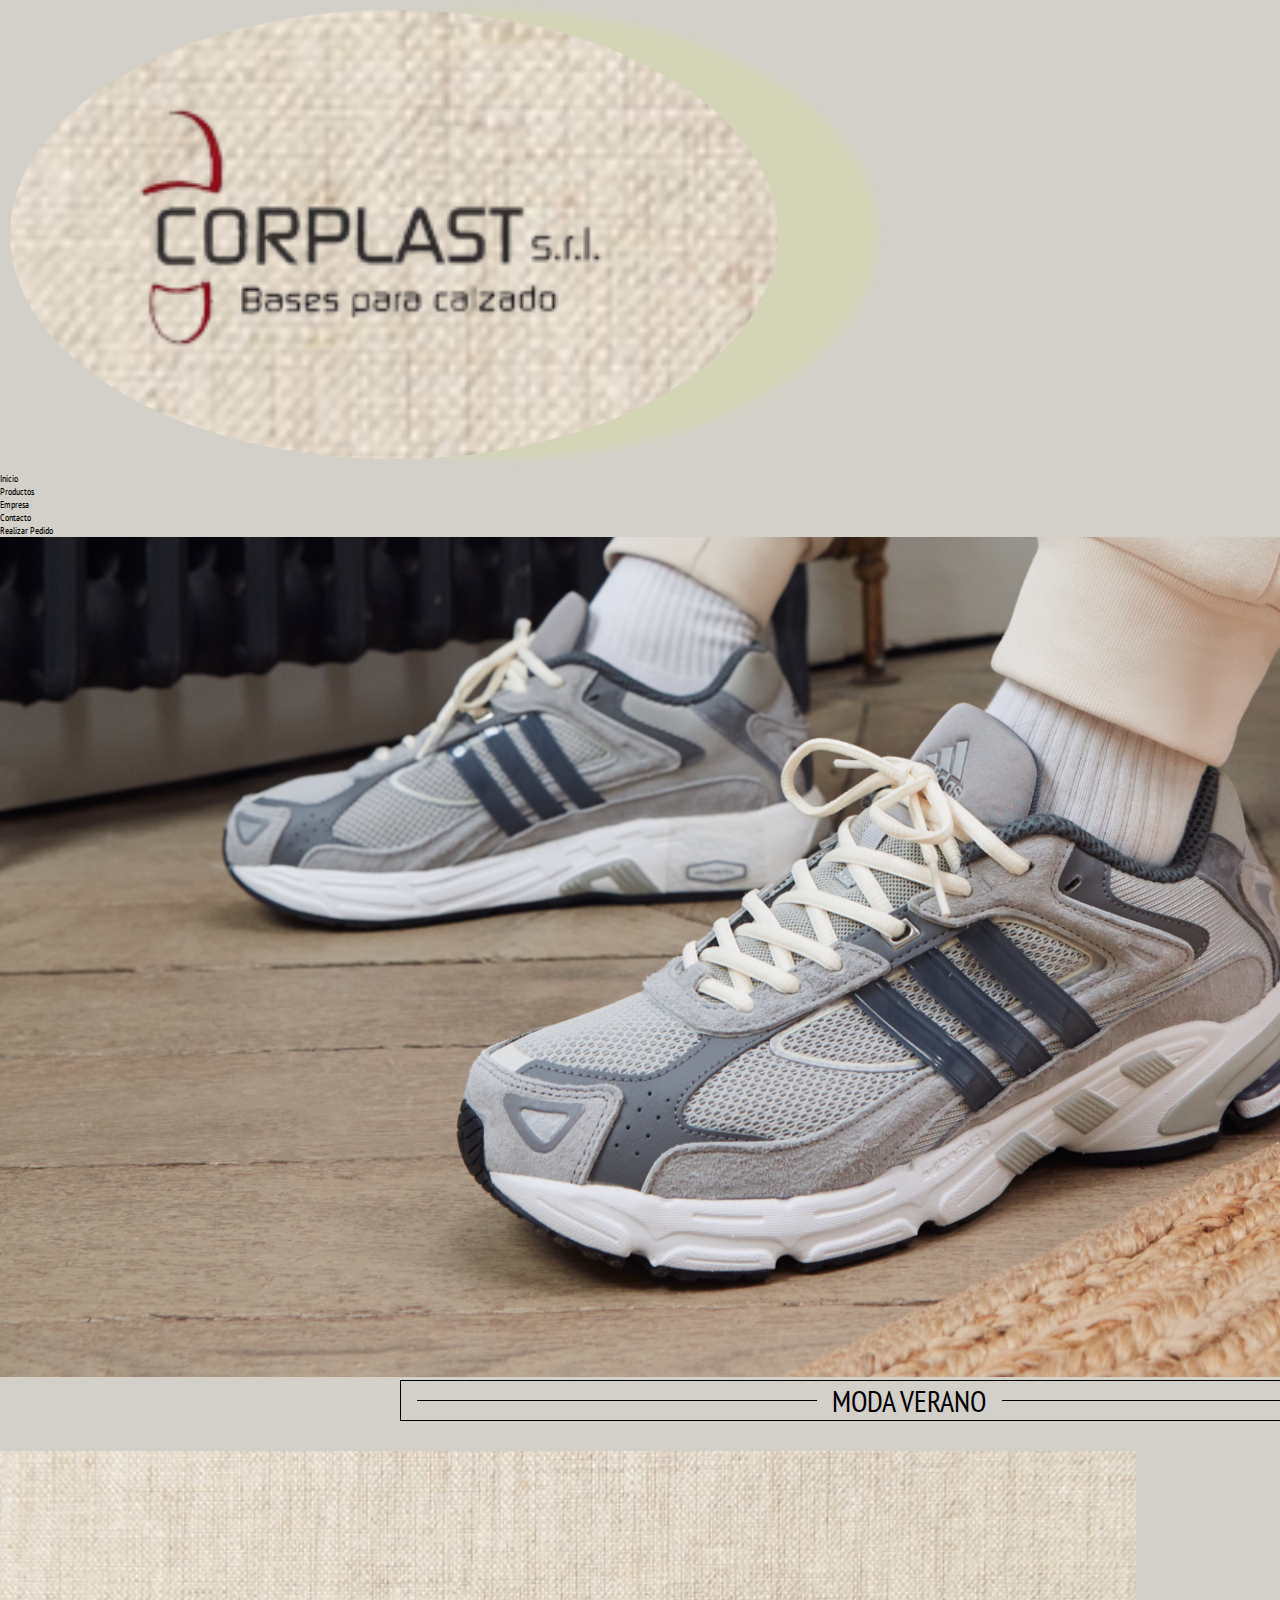
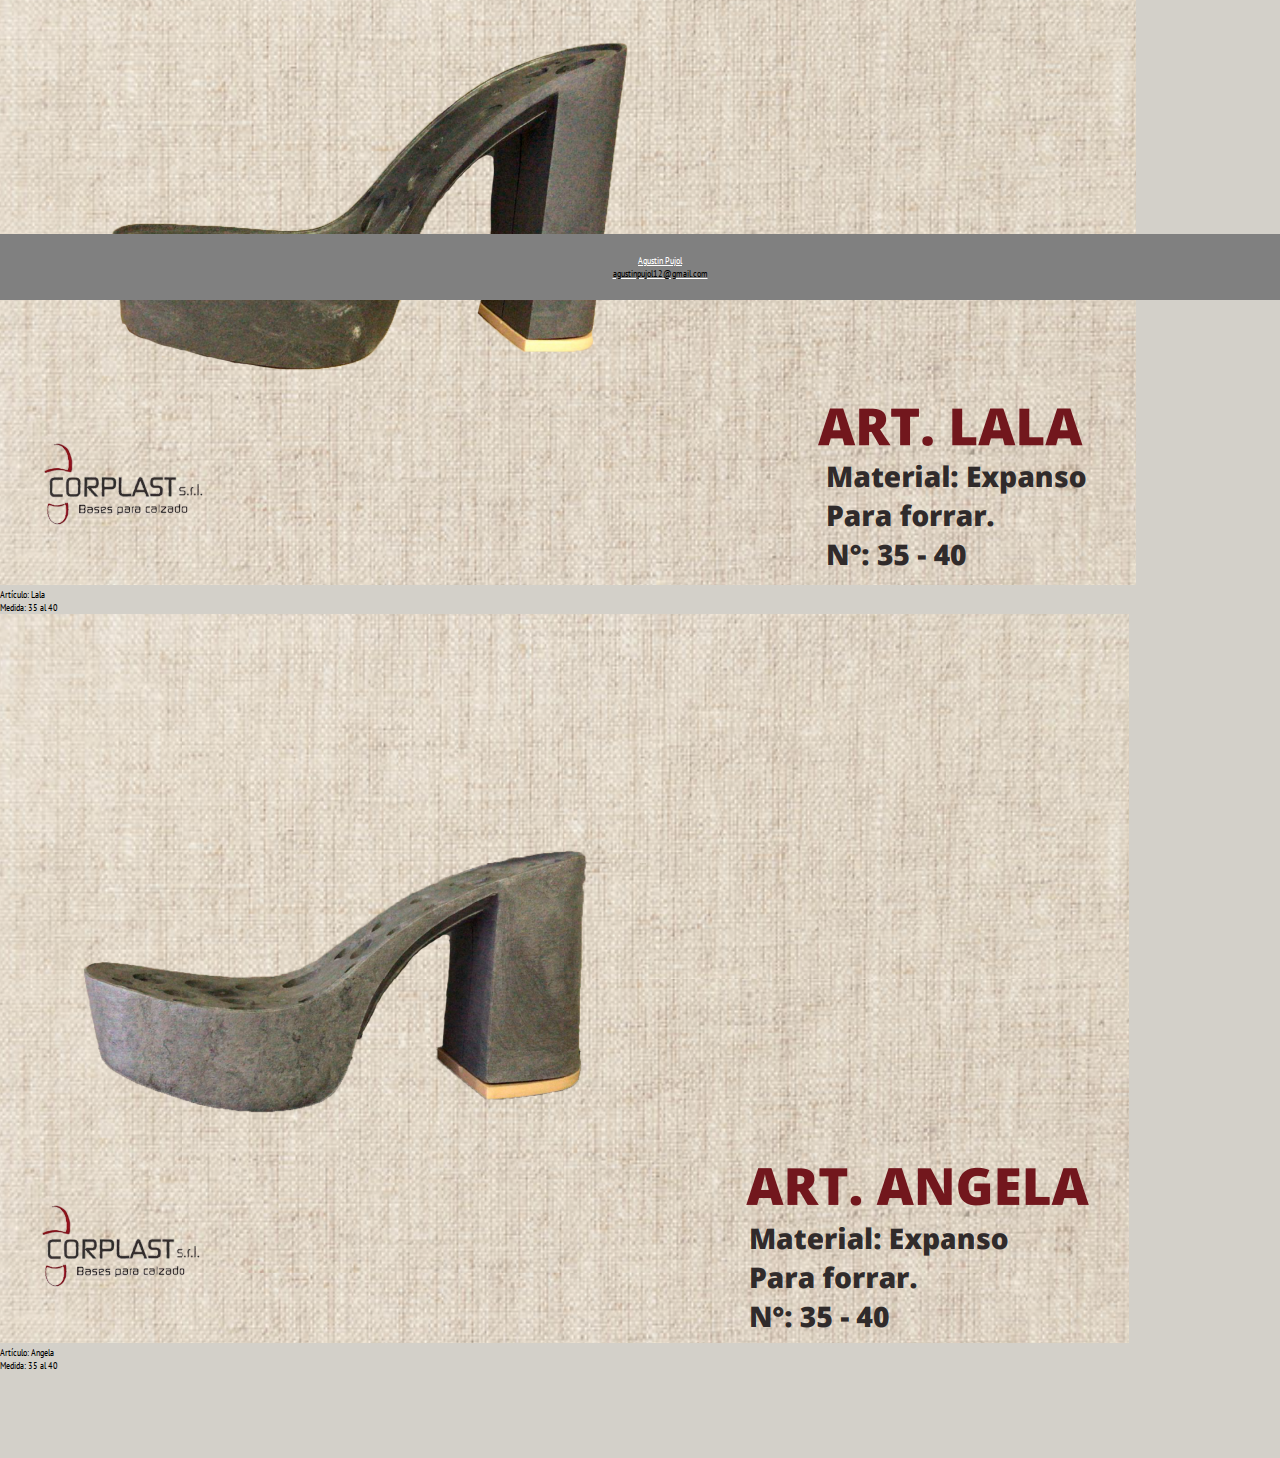
<file: index.html>
<!DOCTYPE html>
<html lang="es">
<head>
    <meta charset="UTF-8">
    <meta http-equiv="X-UA-Compatible" content="IE=edge">
    <meta name="viewport" content="width=device-width, initial-scale=1.0">
    <title>Document</title>
    <link rel="preconnect" href="https://fonts.googleapis.com">
    <link rel="preconnect" href="https://fonts.gstatic.com" crossorigin>
    <link href="https://fonts.googleapis.com/css2?family=PT+Sans+Narrow:wght@700&display=swap" rel="stylesheet">
    <link href="https://cdn.jsdelivr.net/npm/bootstrap@5.3.0-alpha3/dist/css/bootstrap.min.css" rel="stylesheet" integrity="sha384-KK94CHFLLe+nY2dmCWGMq91rCGa5gtU4mk92HdvYe+M/SXH301p5ILy+dN9+nJOZ" crossorigin="anonymous">
    <link rel="stylesheet" href="./css/estilos.css">       
</head>
    <body>
        <header>    
            <nav class="barra">
                <ul class="licontainer"> 
                <li class="logocontainer"><img src="./img/logo.png" alt="logo" class="logo"></li>
                <li><a href="">Inicio</a></li>
                <li><a href="./pages/Productos.html">Productos</a></li>
                <li><a href="./pages/Empresa.html">Empresa</a></li>
                <li><a href="./pages/Contacto.html">Contacto</a></li>
                <li><a href="./pages/RealizarPedido.html">Realizar Pedido</a></li>
                </ul>
            </nav>
        </header>
        <main>
            <div>
                <img src="./img/adidas-timeline-header-v3.jpg" alt="Publicidad" class="Publicidad">
            </div>
            <div class="divmodoverano">
                <hr>
                <span class="moda-verano">MODA VERANO</span>
                <hr>
            </div>
            <div class="logowsp">
                    <img src="./img/ee994-logo-whatsapp-png.png" alt="wsp" class="wsp">
            </div>
            <div>
                <section class="sectionsuelaindex">
                    <article class="suelaindexcontainer">
                        <div class="suelaindex">
                            <img src="./img/lala.png" alt="Articulo lala" class="imgproducto">
                            <p>Artículo: Lala</p>
                            <p>Medida: 35 al 40</p>
                        </div>      
                        <div class="suelaindex">
                            <img src="./img/angela.png" alt="Articulo angela" class="imgproducto">
                            <p>Artículo: Angela</p>
                            <p>Medida: 35 al 40</p>
                        </div>
                    </article>
                </section>    
            </div>
        </main>
        <footer class="footer">
            <p>Agustin Pujol</p>
            <p><a href="agustinpujol12@gmail.com">agustinpujol12@gmail.com</a></p>
        </footer>
        <script src="https://cdn.jsdelivr.net/npm/bootstrap@5.3.0-alpha3/dist/js/bootstrap.bundle.min.js" integrity="sha384-ENjdO4Dr2bkBIFxQpeoTz1HIcje39Wm4jDKdf19U8gI4ddQ3GYNS7NTKfAdVQSZe" crossorigin="anonymous"></script>
    </body>
</html>
</file>
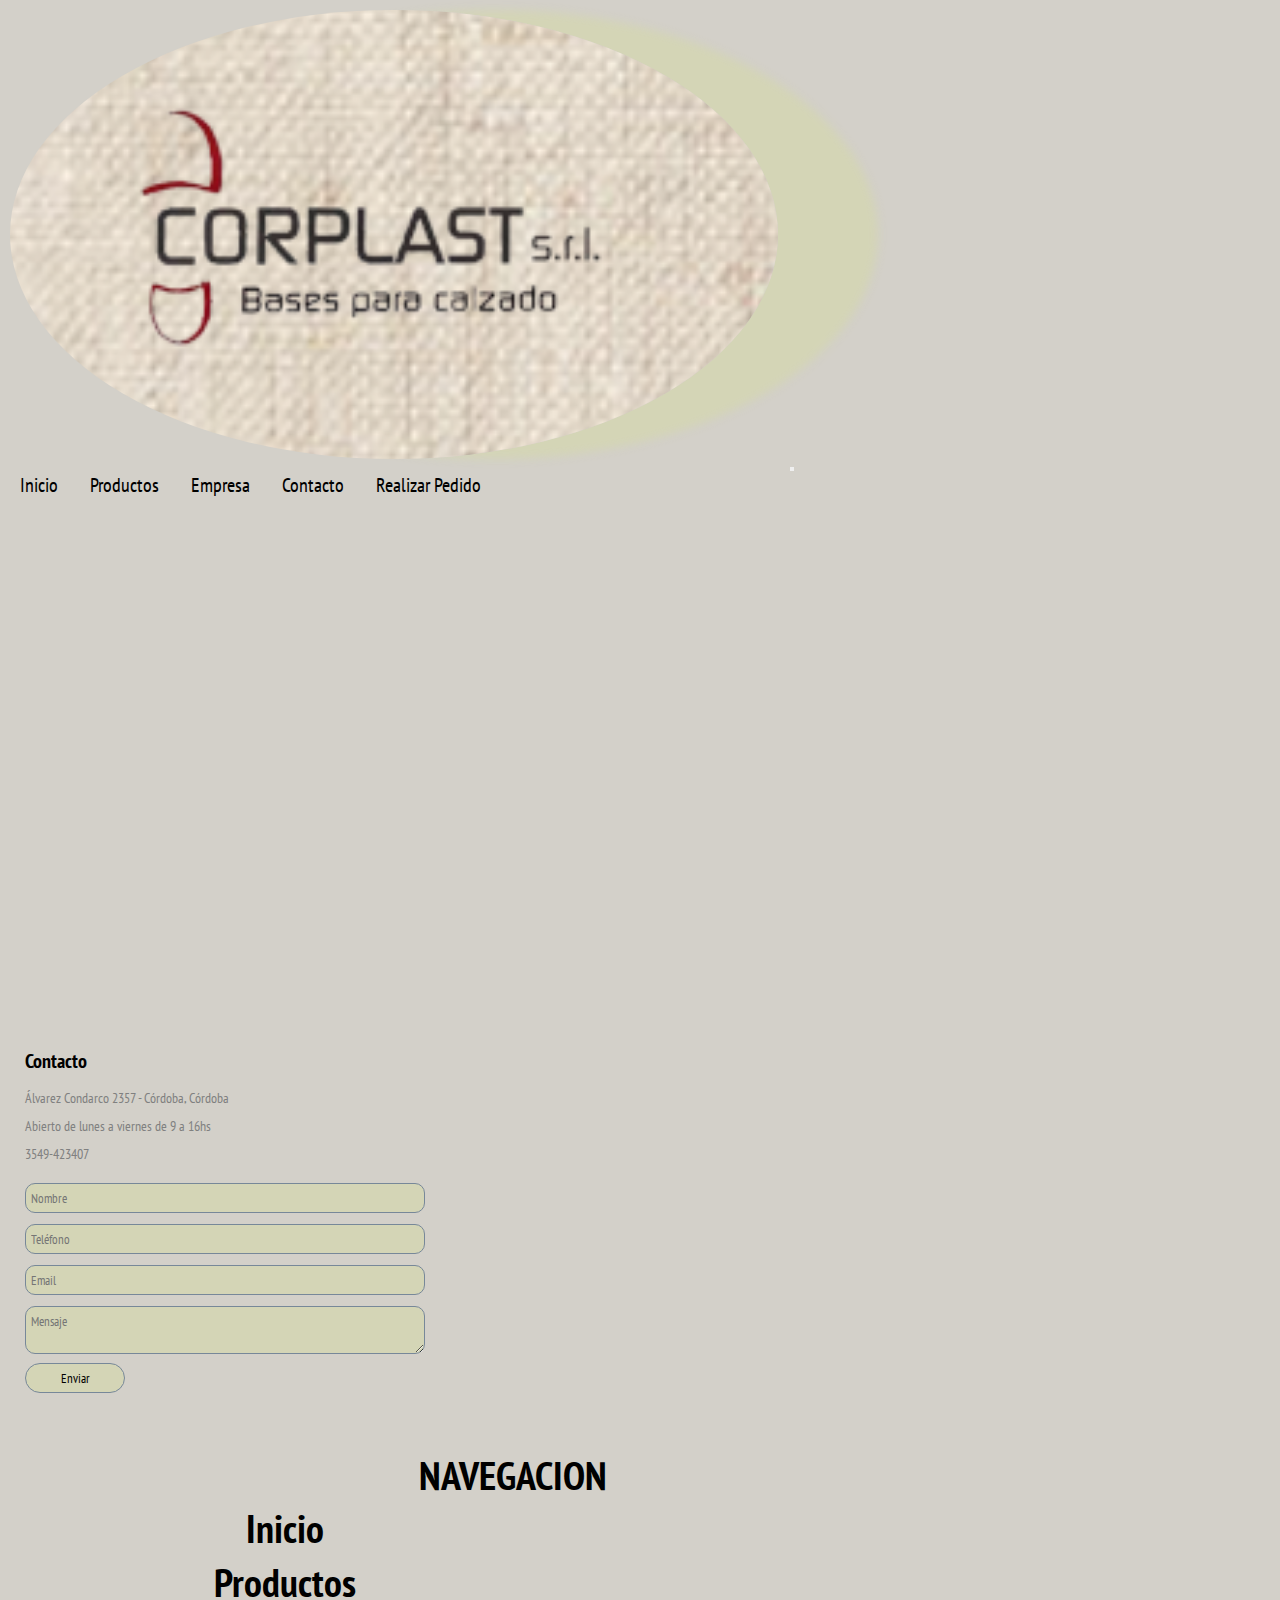
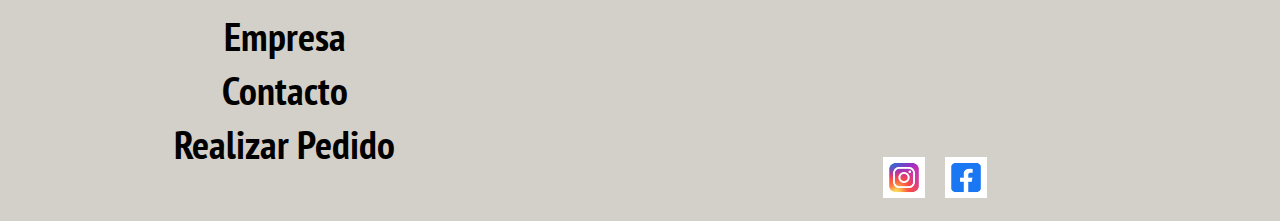
<file: pages/Contacto.html>
<!DOCTYPE html>
<html lang="en">
<head>
    <meta charset="UTF-8">
    <meta http-equiv="X-UA-Compatible" content="IE=edge">
    <meta name="viewport" content="width=device-width, initial-scale=1.0">
    <meta name="description" content="Contáctanos para obtener más información sobre nuestras suelas de alta calidad para zapatillas y zapatos. Compra suelas duraderas y cómodas para renovar tus calzados. Nuestro equipo estará encantado de responder tus consultas y ayudarte en tu elección. ¡Ponte en contacto con nosotros hoy mismo!>
    <meta name="keywords" content="Venta de suelas, Contacto, Consultas sobre suelas, Distribuidor de suelas, Envío de suelas
    ">
    <title>Document</title>
    <link rel="preconnect" href="https://fonts.googleapis.com">
    <link rel="preconnect" href="https://fonts.gstatic.com" crossorigin>
    <link href="https://fonts.googleapis.com/css2?family=PT+Sans+Narrow:wght@700&display=swap" rel="stylesheet">
    <link href="https://cdn.jsdelivr.net/npm/bootstrap@5.3.0-alpha3/dist/css/bootstrap.min.css" rel="stylesheet" integrity="sha384-KK94CHFLLe+nY2dmCWGMq91rCGa5gtU4mk92HdvYe+M/SXH301p5ILy+dN9+nJOZ" crossorigin="anonymous">
    <link rel="stylesheet" href="../css/style.css">
</head>
    <body>
    <header id="header">
        <nav class="navbar navbar-expand-lg navbar-light">
            <a class="navbar-brand" href="../index.html">
                <img class="logo" src="../img/logo.png" alt="Logo">
            </a>
            <button class="navbar-toggler" type="button" data-bs-toggle="collapse" data-bs-target="#navbarNavAltMarkup"
                    aria-controls="navbarNavAltMarkup" aria-expanded="false" aria-label="Toggle navigation">
                <span class="navbar-toggler-icon"></span>
            </button>
            <div class="collapse navbar-collapse" id="navbarNavAltMarkup">
                <div class="navbar-nav">
                    <a class="nav-item nav-link" href="../index.html">Inicio</a>
                    <a class="nav-item nav-link" href="../pages/Productos.html">Productos</a>
                    <a class="nav-item nav-link" href="../pages/Empresa.html">Empresa</a>
                    <a class="nav-item nav-link" href="../pages/Contacto.html">Contacto</a>
                    <a class="nav-item nav-link" href="../pages/RealizarPedido.html">Realizar Pedido</a>
                </div>
            </div>
        </nav>
    </header>
    <main>
        <section class="min-vh-80">
            <div class="container">
                <div class="row contact-row-margin">
                    <div class="col-sm-12 col-lg-6">
                        <div class="mapa-container">
                            <iframe src="https://www.google.com/maps/embed?pb=!1m18!1m12!1m3!1d3406.174323702728!2d-64.13095332345927!3d-31.381756494579907!2m3!1f0!2f0!3f0!3m2!1i1024!2i768!4f13.1!3m3!1m2!1s0x943297eba08674db%3A0x5c6d76bd5b9dbb1b!2s%C3%81lvarez%20Condarco%202357%2C%20C%C3%B3rdoba!5e0!3m2!1ses!2sar!4v1682959508132!5m2!1ses!2sar"
                                    width="100%" height="500" style="border:0;" allowfullscreen="" loading="lazy"
                                    referrerpolicy="no-referrer-when-downgrade"></iframe>
                        </div>
                    </div>
                    <div class="col-sm-12 col-lg-6 mx-auto ">
                        <div class="contacto-container">
                            <h1 class="titulo-contacto"> Contacto</h1>
                            <p class="parrafo-contacto">Álvarez Condarco 2357 - Córdoba, Córdoba</p>
                            <a class="parrafo-contacto">Abierto de lunes a viernes de 9 a 16hs</a>
                            <a href="tel:+5493512306308" class="parrafo-contacto">3549-423407</a>
                            <form action="/">
                                <div>
                                    <label for="nombre"></label>
                                    <input class="forms1" id="nombre" name="nombre" placeholder="Nombre" type="text">
                                    <label for="telefono"></label>
                                    <input class="forms1" id="telefono" name="telefono" placeholder="Teléfono" type="text">
                                    <label for="correo"></label>
                                    <input class="forms2" id="correo" name="correo" placeholder="Email" type="text">
                                    <label for="mensaje"></label>
                                    <textarea class="forms-mensaje" id="mensaje" name="mensaje"
                                            placeholder="Mensaje"></textarea>
                                    <input class="boton-enviar" type="submit" value="Enviar">
                                </div>
                            </form>
                        </div>
                    </div>
                </div>
            </div>
        </section>
    </main>
    <footer class="footer">
        <div class="navbaja">
            <h1>NAVEGACION</p>
            <p><a class="nav" href="index.html">Inicio</a></p>
            <p><a class="nav" href="./pages/Productos.html">Productos</a></p>
            <p><a class="nav" href="./pages/Empresa.html">Empresa</a></p>
            <p><a class="nav" href="./pages/Contacto.html">Contacto</a></p>
            <p><a class="nav" href="./pages/RealizarPedido.html">Realizar Pedido</a></p>
        </div>
        <div class="logoredessociales">
            <a href="https://www.instagram.com/agu.pujol/" class="contenedorlogoredsocial" target="_blank" >
            <img src="../img/logotipo-redes-sociales-degradado-purpura_197792-1883.avif" alt="Instagram" class="logoredsocial">
            </a>
            <a href="https://www.facebook.com/agustin.pujol2/" class="contenedorlogoredsocial" target="_blank" >
            <img src="../img/logotipo-azul-redes-sociales_197792-1759.avif" alt="Facebook" class="logoredsocial">
            </a>
        </div>
    </footer>
        <script src="https://cdn.jsdelivr.net/npm/bootstrap@5.3.0-alpha3/dist/js/bootstrap.bundle.min.js" integrity="sha384-ENjdO4Dr2bkBIFxQpeoTz1HIcje39Wm4jDKdf19U8gI4ddQ3GYNS7NTKfAdVQSZe" crossorigin="anonymous"></script>
</body>
</html>
</file>
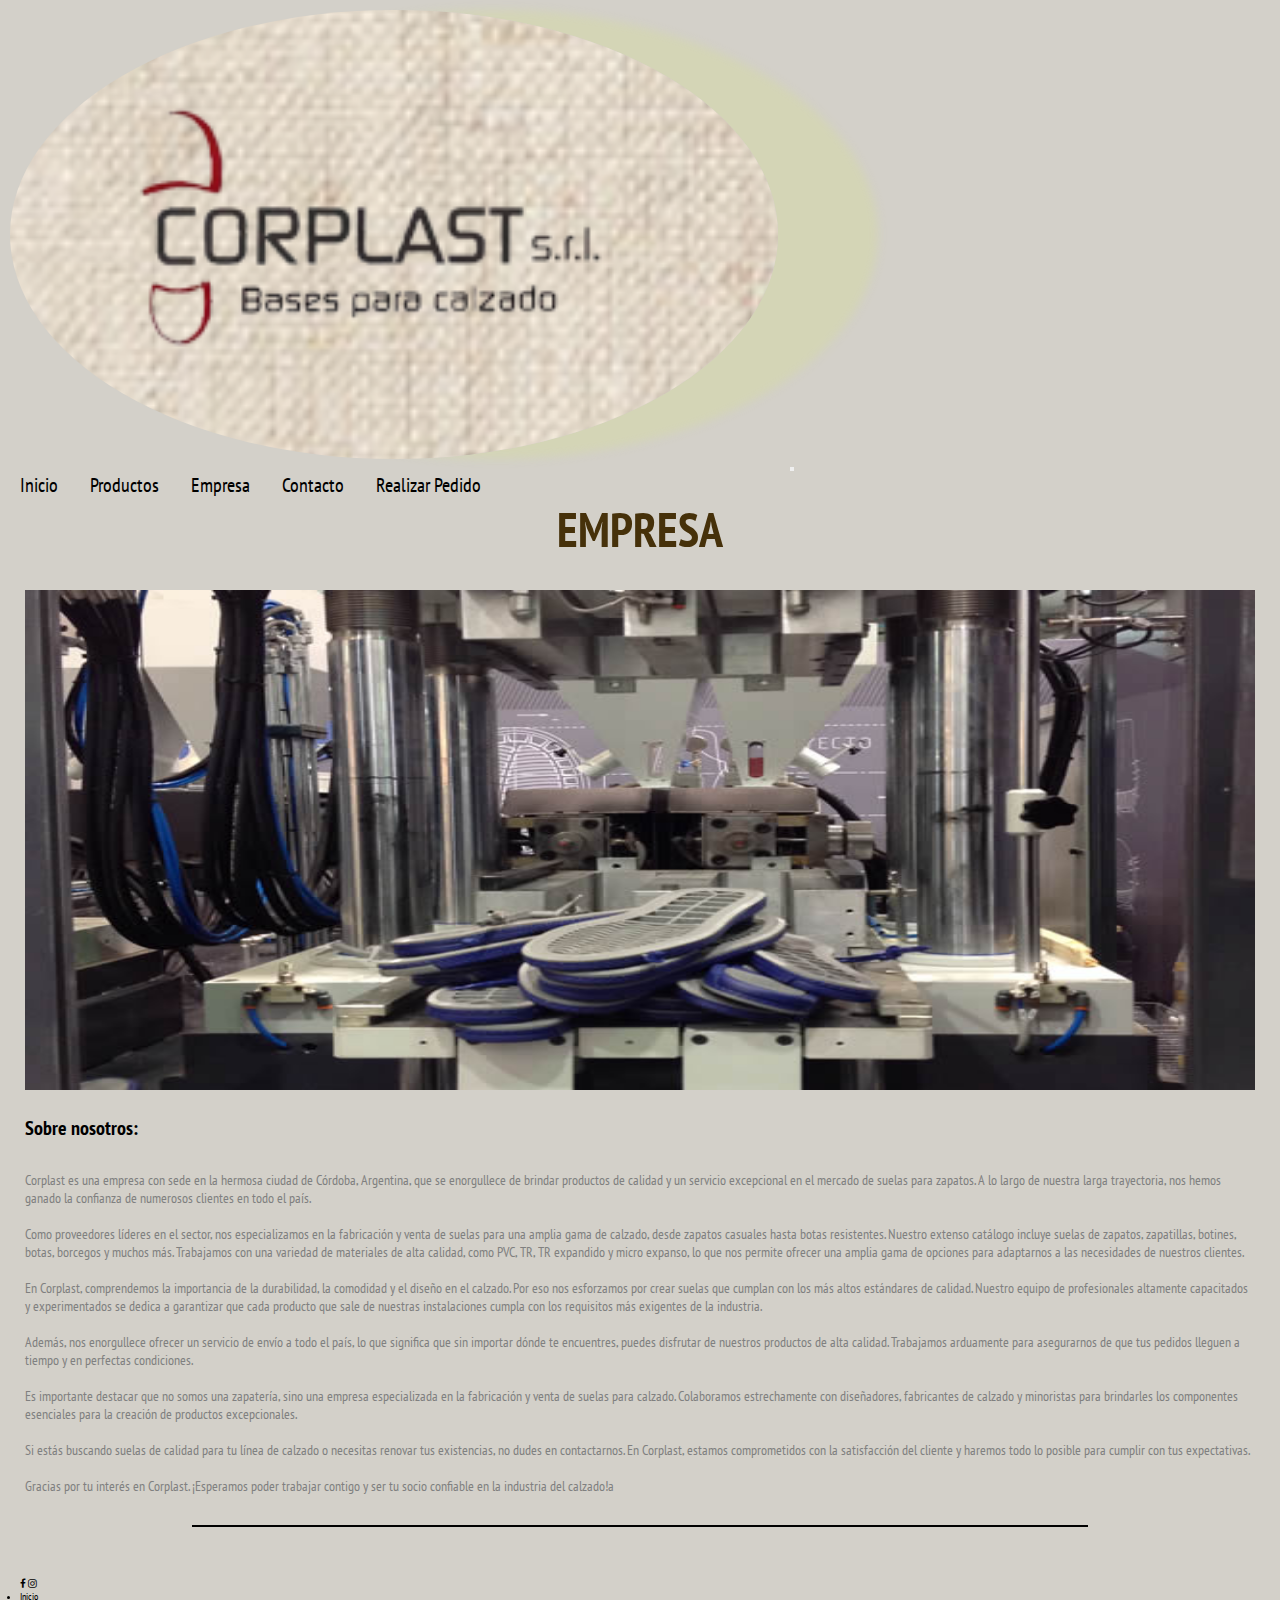
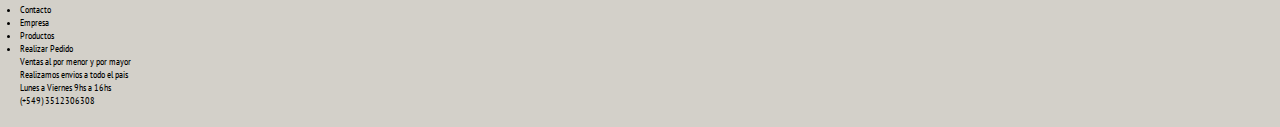
<file: pages/Empresa.html>
<!DOCTYPE html>
<html lang="en">
<head>
    <meta charset="UTF-8">
    <meta http-equiv="X-UA-Compatible" content="IE=edge">
    <meta name="viewport" content="width=device-width, initial-scale=1.0">
    <meta name="description" content="Conoce la fascinante historia de nuestra empresa. Desde nuestros humildes comienzos hasta convertirnos en líderes en la industria de suelas de calzado, hemos construido una trayectoria de excelencia y compromiso. Descubre nuestros orígenes, nuestra visión y nuestros valores que nos han impulsado a lo largo de los años. Explora nuestra historia y sé parte de nuestro legado.">
    <meta name="keywords" content="Corplast, Valores de la empresa, Cordoba suelas, Cordoba zapatos">
    <title>Empresa</title>
    <link rel="icon" type="image/x-icon" href="../img/favicon.ico.png">
    <link rel="preconnect" href="https://fonts.googleapis.com">
    <link rel="preconnect" href="https://fonts.gstatic.com" crossorigin>
    <link href="https://fonts.googleapis.com/css2?family=PT+Sans+Narrow:wght@700&display=swap" rel="stylesheet">
    <link href="https://cdn.jsdelivr.net/npm/bootstrap@5.3.0-alpha3/dist/css/bootstrap.min.css" rel="stylesheet" integrity="sha384-KK94CHFLLe+nY2dmCWGMq91rCGa5gtU4mk92HdvYe+M/SXH301p5ILy+dN9+nJOZ" crossorigin="anonymous">
    <link rel="stylesheet" href="../css/style.css">
    <link rel="stylesheet" href="https://cdnjs.cloudflare.com/ajax/libs/font-awesome/4.7.0/css/font-awesome.min.css">
    </style>
</head>
    <body>
    <header id="header">
        <nav class="navbar navbar-expand-lg navbar-light">
            <a class="navbar-brand" href="../index.html">
                <img class="logo" src="../img/logo.png" alt="Logo">
            </a>
            <button class="navbar-toggler" type="button" data-bs-toggle="collapse" data-bs-target="#navbarNavAltMarkup"
                    aria-controls="navbarNavAltMarkup" aria-expanded="false" aria-label="Toggle navigation">
                <span class="navbar-toggler-icon"></span>
            </button>
            <div class="collapse navbar-collapse" id="navbarNavAltMarkup">
                <div class="navbar-nav">
                    <a class="nav-item nav-link" href="../index.html">Inicio</a>
                    <a class="nav-item nav-link" href="../pages/Productos.html">Productos</a>
                    <a class="nav-item nav-link" href="../pages/Empresa.html">Empresa</a>
                    <a class="nav-item nav-link" href="../pages/Contacto.html">Contacto</a>
                    <a class="nav-item nav-link" href="../pages/RealizarPedido.html">Realizar Pedido</a>
                </div>
            </div>
        </nav>
    </header>
    <main>
        <div class="logowsp">
            <a href="https://wa.me/+5493512306308" class="wsp" target="_blank">
                <img src="../img/ee994-logo-whatsapp-png.png" alt="wsp" class="wsp">
            </a>
        </div>
            <h1 class="titulo">EMPRESA</h1>
        </div>
        <section class="min-vh-80">
            <div class="container">
                <div class="row contact-row-margin">
                    <div class="col-sm-12 col-lg-6">
                        <div class="mapa-container">
                            <img src="../img/suelas-Colvex-.jpg"
                                    width="100%" height="500" style="border:0;" allowfullscreen="" loading="lazy"
                                    referrerpolicy="no-referrer-when-downgrade"></img>
                        </div>
                    </div>
                    <div class="col-sm-12 col-lg-6 mx-auto ">
                        <div class="contacto-container">
                            <h1>Sobre nosotros:</h1>
                            <p class="parrafo-contacto">Corplast es una empresa con sede en la hermosa ciudad de Córdoba, Argentina, que se enorgullece de brindar productos de calidad y un servicio excepcional en el mercado de suelas para zapatos. A lo largo de nuestra larga trayectoria, nos hemos ganado la confianza de numerosos clientes en todo el país.<br><br>

                                Como proveedores líderes en el sector, nos especializamos en la fabricación y venta de suelas para una amplia gama de calzado, desde zapatos casuales hasta botas resistentes. Nuestro extenso catálogo incluye suelas de zapatos, zapatillas, botines, botas, borcegos y muchos más. Trabajamos con una variedad de materiales de alta calidad, como PVC, TR, TR expandido y micro expanso, lo que nos permite ofrecer una amplia gama de opciones para adaptarnos a las necesidades de nuestros clientes.<br><br>
                                
                                En Corplast, comprendemos la importancia de la durabilidad, la comodidad y el diseño en el calzado. Por eso nos esforzamos por crear suelas que cumplan con los más altos estándares de calidad. Nuestro equipo de profesionales altamente capacitados y experimentados se dedica a garantizar que cada producto que sale de nuestras instalaciones cumpla con los requisitos más exigentes de la industria.<br><br>
                                
                                Además, nos enorgullece ofrecer un servicio de envío a todo el país, lo que significa que sin importar dónde te encuentres, puedes disfrutar de nuestros productos de alta calidad. Trabajamos arduamente para asegurarnos de que tus pedidos lleguen a tiempo y en perfectas condiciones.<br><br>
                                
                                Es importante destacar que no somos una zapatería, sino una empresa especializada en la fabricación y venta de suelas para calzado. Colaboramos estrechamente con diseñadores, fabricantes de calzado y minoristas para brindarles los componentes esenciales para la creación de productos excepcionales.<br><br>
                                
                                Si estás buscando suelas de calidad para tu línea de calzado o necesitas renovar tus existencias, no dudes en contactarnos. En Corplast, estamos comprometidos con la satisfacción del cliente y haremos todo lo posible para cumplir con tus expectativas.<br><br>
                                
                                Gracias por tu interés en Corplast. ¡Esperamos poder trabajar contigo y ser tu socio confiable en la industria del calzado!a</p>
                            <form action="/">
                                <div>
                                </div>
                            </form>
                        </div>
                    </div>
                </div>
            </div>
        </section>
        <div class="contenedorhr">
            <hr>
        </div>
    </main>
    <footer>
        <div class="footer">
            <div class="row-footer">
                <a href="https://www.facebook.com/agustin.pujol2" target="_blank"><i class="fa fa-facebook"></i></a>
                <a href="https://www.instagram.com/agu.pujol/" target="_blank"><i class="fa fa-instagram"></i></a>
            </div>
            <div class="row-footer">
                <ul>
                    <li><a href="../index.html">Inicio</a></li>
                    <li><a href="../pages/Contacto.html">Contacto</a></li>
                    <li><a href="../pages/Empresa.html">Empresa</a></li>
                    <li><a href="../pages/Productos.html">Productos</a></li>
                    <li><a href="../pages/RealizarPedido.html">Realizar Pedido</a></li>
                </ul>
            </div>
            <div class="row-footer">
                Ventas al por menor y por mayor <br> Realizamos envios a todo el pais <br> Lunes a Viernes 9hs a 16hs <br> (+549) 3512306308
            </div>
        </div>
    </footer>
        <script src="https://cdn.jsdelivr.net/npm/bootstrap@5.3.0-alpha3/dist/js/bootstrap.bundle.min.js" integrity="sha384-ENjdO4Dr2bkBIFxQpeoTz1HIcje39Wm4jDKdf19U8gI4ddQ3GYNS7NTKfAdVQSZe" crossorigin="anonymous"></script>
    </body>
</html>
</file>
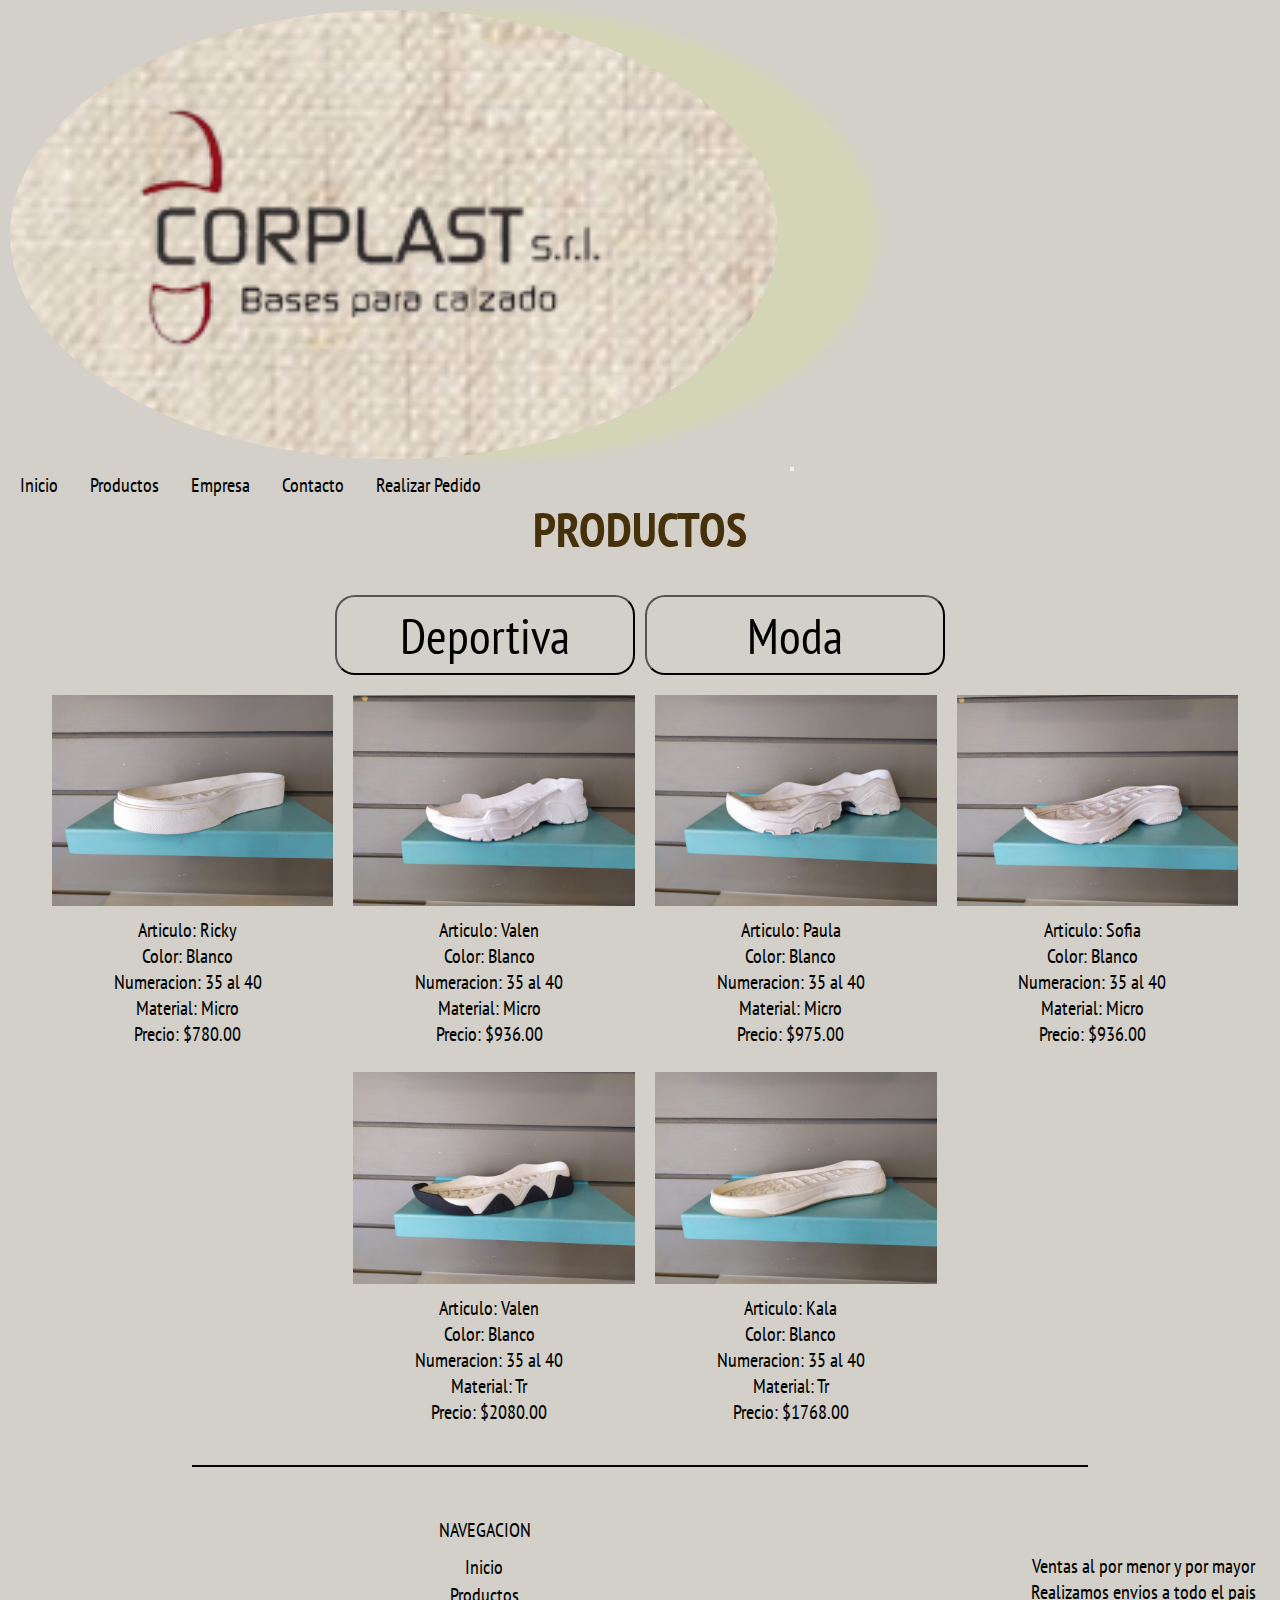
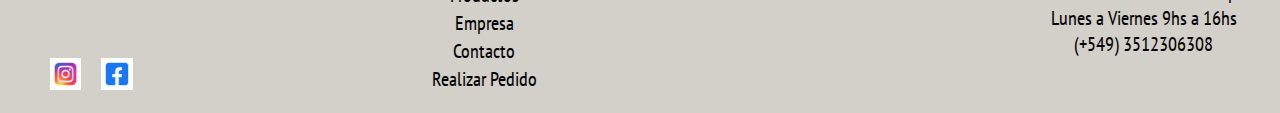
<file: pages/Productos.html>
<!DOCTYPE html>
<html lang="en">
<head>
    <meta charset="UTF-8">
    <meta http-equiv="X-UA-Compatible" content="IE=edge">
    <meta name="viewport" content="width=device-width, initial-scale=1.0">
    <meta name="description" content="Explora nuestro extenso catálogo de productos de suelas para zapatillas y zapatos. Encuentra suelas de diferentes materiales, estilos y tamaños, diseñadas para brindar comodidad y durabilidad. Navega por nuestras categorías y descubre las últimas tendencias en suelas. Con precios competitivos y calidad excepcional, te ofrecemos la mejor selección de productos para renovar tus calzados.">
    <meta name="keywords" content="Comprar suelas, suela de zapatos, suela de zapatillas, air force, botin, botin de trabajo, botin de futbol, suela vans, suela nike, botas">
    <title>Document</title>
    <link rel="preconnect" href="https://fonts.googleapis.com">
    <link rel="preconnect" href="https://fonts.gstatic.com" crossorigin>
    <link href="https://fonts.googleapis.com/css2?family=PT+Sans+Narrow:wght@700&display=swap" rel="stylesheet">
    <link href="https://cdn.jsdelivr.net/npm/bootstrap@5.3.0-alpha3/dist/css/bootstrap.min.css" rel="stylesheet" integrity="sha384-KK94CHFLLe+nY2dmCWGMq91rCGa5gtU4mk92HdvYe+M/SXH301p5ILy+dN9+nJOZ" crossorigin="anonymous">
    <link rel="stylesheet" href="../css/style.css">
</head>
<body>
<header id="header">
    <nav class="navbar navbar-expand-lg navbar-light">
        <a class="navbar-brand" href="../index.html">
            <img class="logo" src="../img/logo.png" alt="Logo">
        </a>
        <button class="navbar-toggler" type="button" data-bs-toggle="collapse" data-bs-target="#navbarNavAltMarkup"
                aria-controls="navbarNavAltMarkup" aria-expanded="false" aria-label="Toggle navigation">
            <span class="navbar-toggler-icon"></span>
        </button>
        <div class="collapse navbar-collapse" id="navbarNavAltMarkup">
            <div class="navbar-nav">
                <a class="nav-item nav-link" href="../index.html">Inicio</a>
                <a class="nav-item nav-link" href="../pages/Productos.html">Productos</a>
                <a class="nav-item nav-link" href="../pages/Empresa.html">Empresa</a>
                <a class="nav-item nav-link" href="../pages/Contacto.html">Contacto</a>
                <a class="nav-item nav-link" href="../pages/RealizarPedido.html">Realizar Pedido</a>
            </div>
        </div>
    </nav>
</header>
<main>
    <div class="logowsp">
        <a href="https://wa.me/+5493512306308" class="wsp" target="_blank">
            <img src="../img/ee994-logo-whatsapp-png.png" alt="wsp" class="wsp">
        </a>
    </div>
</div>
<h1 class="titulo">PRODUCTOS</h1>
</div>
<div class="contenedorboton">
    <button class="botonsuelas" onclick="mostrarImagenes('deportiva')">Deportiva</button>
    <button class="botonsuelas" onclick="mostrarImagenes('moda')">Moda</button>
</div>
<div class="imagen-container" id="deportiva">
    <div>
        <img src="../img/ricky.jpeg" alt="Ricky">
        <p class="descripcion">Articulo: Ricky </p>
        <p class="descripcion">Color: Blanco </p>
        <p class="descripcion">Numeracion: 35 al 40 </p>
        <p class="descripcion">Material: Micro </p>
        <p id="precioricky"></p>
    </div>
    <div>
        <img src="../img/valen.jpeg" alt="Valen">
        <p class="descripcion">Articulo: Valen </p>
        <p class="descripcion">Color: Blanco </p>
        <p class="descripcion">Numeracion: 35 al 40 </p>
        <p class="descripcion">Material: Micro </p>
        <p id="preciovalen"></p>
    </div>
    <div>
        <img src="../img/paula.jpeg" alt="Paula">
        <p class="descripcion">Articulo: Paula </p>
        <p class="descripcion">Color: Blanco </p>
        <p class="descripcion">Numeracion: 35 al 40 </p>
        <p class="descripcion">Material: Micro </p>
        <p id="preciopaula"></p>
    </div>
    <div>
        <img src="../img/sofia.jpeg" alt="Sofia">
        <p class="descripcion">Articulo: Sofia </p>
        <p class="descripcion">Color: Blanco </p>
        <p class="descripcion">Numeracion: 35 al 40 </p>
        <p class="descripcion">Material: Micro </p>
        <p id="preciosofia"></p>
    </div>
    <div>
        <img src="../img/ego.jpeg" alt="">
        <p class="descripcion">Articulo: Valen </p>
        <p class="descripcion">Color: Blanco </p>
        <p class="descripcion">Numeracion: 35 al 40 </p>
        <p class="descripcion">Material: Tr </p>
        <p id="precioego"></p>
    </div>
    <div>
        <img src="../img/kala.jpeg" alt="Kala">
        <p class="descripcion">Articulo: Kala </p>
        <p class="descripcion">Color: Blanco </p>
        <p class="descripcion">Numeracion: 35 al 40 </p>
        <p class="descripcion">Material: Tr </p>
        <p id="preciokala"></p>
    </div>
</div>

<div class="imagen-container" id="moda" style="display: none;">
    <div>
        <img src="../img/capridl.jpeg" alt="Capri">
        <p class="descripcion">Articulo: Capri </p>
        <p class="descripcion">Color: Dulce de leche </p>
        <p class="descripcion">Numeracion: 35 al 40 </p>
        <p class="descripcion">Material: Tr exp </p>
        <p id="preciocapri"></p>
    </div>
    <div>
        <img src="../img/roseladl.jpeg" alt="Rosela">
        <p class="descripcion">Articulo: Rosela </p>
        <p class="descripcion">Color: Dulce de leche </p>
        <p class="descripcion">Numeracion: 35 al 40 </p>
        <p class="descripcion">Material: Tr exp </p>
        <p id="preciorosela"></p>
    </div>
    <div>
        <img src="../img/liadl.jpeg" alt="Lia">
        <p class="descripcion">Articulo: Capri </p>
        <p class="descripcion">Color: Dulce de leche </p>
        <p class="descripcion">Numeracion: 35 al 40 </p>
        <p class="descripcion">Material: Tr exp </p>
        <p id="preciolia"></p>
    </div>
    <div>
        <img src="../img/lala.jpeg" alt="Lala">
        <p class="descripcion">Articulo: Lala </p>
        <p class="descripcion">Numeracion: 35 al 40 </p>
        <p class="descripcion">Color: Dulce de leche </p>
        <p class="descripcion">Material: Eva ex </p>
        <p id="preciolala"></p>
    </div>
    <div>
        <img src="../img/katydl.jpeg" alt="Katy">
        <p class="descripcion">Articulo: Katy </p>
        <p class="descripcion">Color: Dulce de leche </p>
        <p class="descripcion">Numeracion: 35 al 40 </p>
        <p class="descripcion">Material: Tr exp </p>
        <p id="preciokaty"></p>
    </div>
    <div>
        <img src="../img/mareadl.jpeg" alt="Marea">
        <p class="descripcion">Articulo: Marea </p>
        <p class="descripcion">Color: Dulce de leche </p>
        <p class="descripcion">Numeracion: 35 al 40 </p>
        <p class="descripcion">Material: Tr exp </p>
        <p id="preciomarea"></p>
    </div>
    <div>
        <img src="../img/palermodl.jpeg" alt="Palermo">
        <p class="descripcion">Articulo: Palermo </p>
        <p class="descripcion">Color: Dulce de leche </p>
        <p class="descripcion">Numeracion: 35 al 40 </p>
        <p class="descripcion">Material: Tr exp </p>
        <p id="preciopalermo"></p>
    </div>
    <div>
        <img src="../img/isabeldl.jpeg" alt="Isabel">
        <p class="descripcion">Articulo: Isabel </p>
        <p class="descripcion">Color: Dulce de leche </p>
        <p class="descripcion">Numeracion: 35 al 40 </p>
        <p class="descripcion">Material: Tr exp </p>
        <p id="precioisabel"></p>
    </div>
</div>

<script>
function mostrarImagenes(opcion) {
if (opcion === 'deportiva') {
    document.getElementById('deportiva').style.display = 'flex';
    document.getElementById('moda').style.display = 'none';
} else if (opcion === 'moda') {
    document.getElementById('deportiva').style.display = 'none';
    document.getElementById('moda').style.display = 'flex';
}
}
var valorDolar = 260;
var preciopalermo = 7.90 * valorDolar;
var preciokaty = 7.80 * valorDolar;
var preciomarea = 0 * valorDolar;
var precioisabel = 9 * valorDolar;
var preciocapri = 8.50 * valorDolar;
var preciorosela = 9 * valorDolar;
var preciolia = 9.60 * valorDolar;
var preciolala = 7.50 * valorDolar;
var precioricky = 3 * valorDolar;
var preciosofia = 3.60 * valorDolar;
var preciopaula = 3.75 * valorDolar;
var preciovalen = 3.60 * valorDolar;
var precioego = 8 * valorDolar;
var preciokala = 6.80 * valorDolar;


document.getElementById('preciopalermo').textContent = 'Precio: $'  +  preciopalermo.toFixed(2);
document.getElementById('preciokaty').textContent = 'Precio: $'  + preciokaty.toFixed(2);
document.getElementById('preciocapri').textContent = 'Precio: $'  + preciocapri.toFixed(2);
document.getElementById('preciomarea').textContent = 'Precio: $'  + preciomarea.toFixed(2);
document.getElementById('precioisabel').textContent = 'Precio: $'  + precioisabel.toFixed(2);
document.getElementById('preciorosela').textContent = 'Precio: $'  + preciorosela.toFixed(2);
document.getElementById('preciolia').textContent = 'Precio: $'  + preciolia.toFixed(2);
document.getElementById('preciolala').textContent = 'Precio: $'  + preciolala.toFixed(2);
document.getElementById('precioricky').textContent = 'Precio: $'  + precioricky.toFixed(2);
document.getElementById('preciopaula').textContent = 'Precio: $'  + preciopaula.toFixed(2);
document.getElementById('preciovalen').textContent = 'Precio: $'  + preciovalen.toFixed(2);
document.getElementById('preciosofia').textContent = 'Precio: $'  + preciosofia.toFixed(2);
document.getElementById('precioego').textContent = 'Precio: $'  + precioego.toFixed(2);
document.getElementById('preciokala').textContent = 'Precio: $'  + preciokala.toFixed(2);
</script>
<div class="contenedorhr">
    <hr>
</div>
</main> 
    <footer class="footer">
        <div class="logoredessociales">
            <a href="https://www.instagram.com/agu.pujol/" class="contenedorlogoredsocial" target="_blank" >
            <img src="../img/logotipo-redes-sociales-degradado-purpura_197792-1883.avif" alt="Instagram" class="logoredsocial">
            </a>
            <a href="https://www.facebook.com/agustin.pujol2/" class="contenedorlogoredsocial" target="_blank" >
            <img src="../img/logotipo-azul-redes-sociales_197792-1759.avif" alt="Facebook" class="logoredsocial">
            </a>
        </div>
        <div class="navbaja">
            <p class="nav-title">NAVEGACION</p>
            <ul>
            <li><a class="nav" href="../index.html">Inicio</a></li>
            <li><a class="nav" href="../pages/Productos.html">Productos</a></li>
            <li><a class="nav" href="../pages/Empresa.html">Empresa</a></li>
            <li><a class="nav" href="../pages/Contacto.html">Contacto</a></li>
            <li><a class="nav" href="../pages/RealizarPedido.html">Realizar Pedido</a></li>
            </ul>
        </div>
        <div class="footerdescripcion">
            <p>Ventas al por menor y por mayor <br> Realizamos envios a todo el pais <br> Lunes a Viernes 9hs a 16hs <br> (+549) 3512306308</p>
        </div>
    </footer>
    <script src="https://cdn.jsdelivr.net/npm/bootstrap@5.3.0-alpha3/dist/js/bootstrap.bundle.min.js" integrity="sha384-ENjdO4Dr2bkBIFxQpeoTz1HIcje39Wm4jDKdf19U8gI4ddQ3GYNS7NTKfAdVQSZe" crossorigin="anonymous"></script>
</body>
</html>
</file>
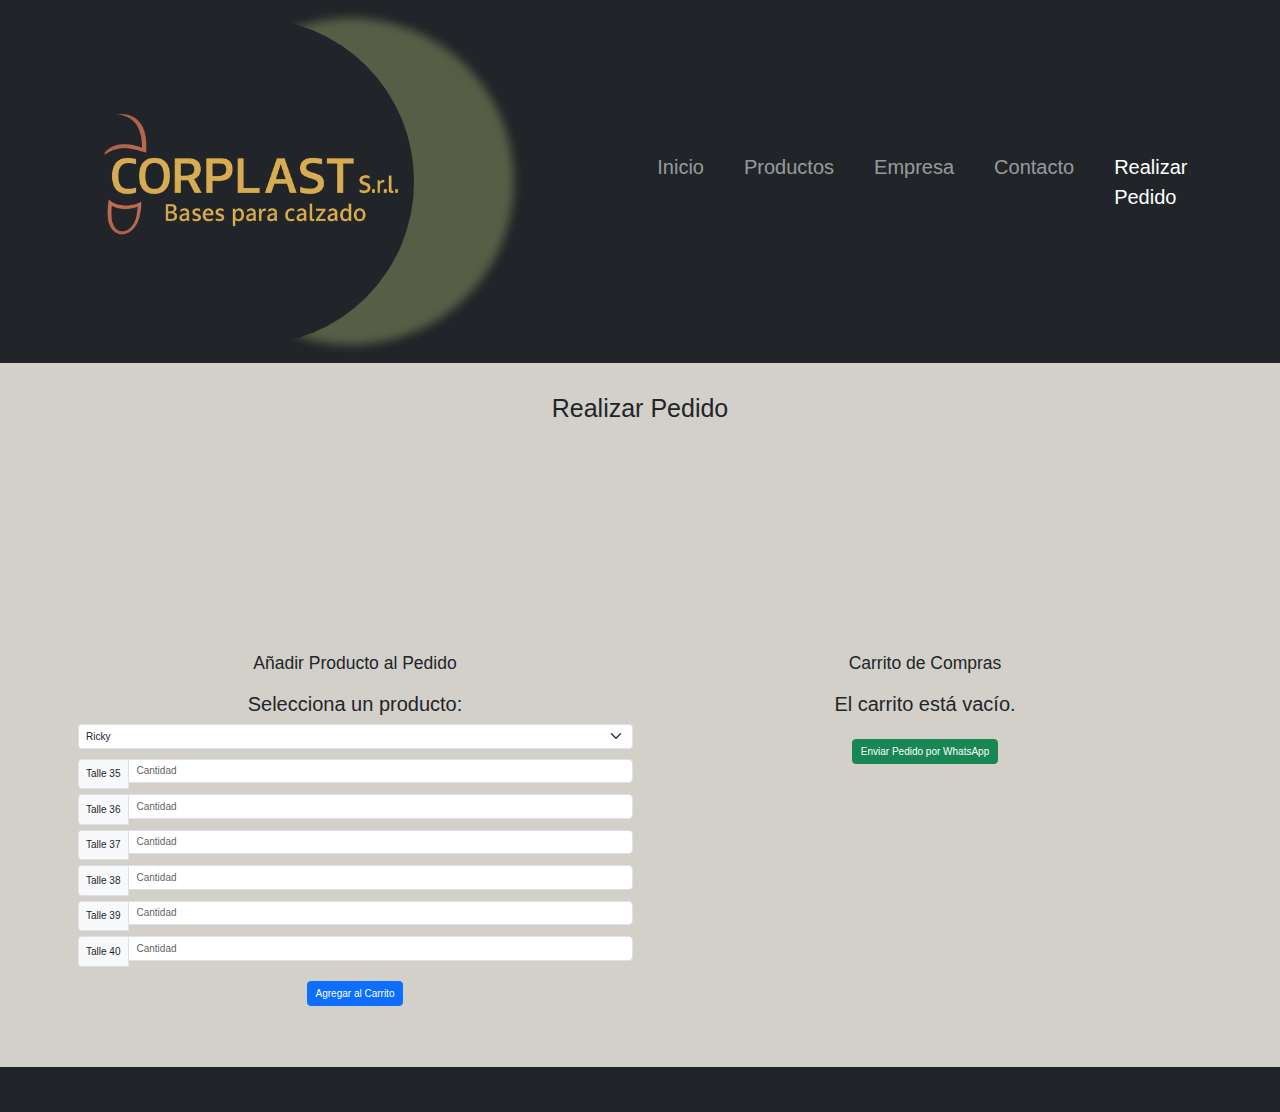
<file: pages/RealizarPedido.html>
<!DOCTYPE html>
<html lang="es">
<head>
    <meta charset="UTF-8">
    <meta http-equiv="X-UA-Compatible" content="IE=edge">
    <meta name="viewport" content="width=device-width, initial-scale=1.0">
    <meta name="description" content="Realiza tu pedido de suelas de forma rápida y sencilla en nuestra tienda en línea. Agrega los productos deseados al carrito y completa el proceso de compra con facilidad.">
    <meta name="keywords" content="Tienda de suelas, Envío de suelas">
    <title>Corplast - Realizar Pedido</title>
    <link rel="icon" type="image/x-icon" href="../img/favicon.ico.png">
    <link rel="preconnect" href="https://fonts.googleapis.com">
    <link rel="preconnect" href="https://fonts.gstatic.com" crossorigin>
    <link href="https://fonts.googleapis.com/css2?family=Roboto:wght@400;700&display=swap" rel="stylesheet">
    <link href="https://cdn.jsdelivr.net/npm/bootstrap@5.3.0-alpha3/dist/css/bootstrap.min.css" rel="stylesheet">
    <link rel="stylesheet" href="https://cdnjs.cloudflare.com/ajax/libs/font-awesome/6.4.0/css/all.min.css">
    <link rel="stylesheet" href="../css/style.css">
</head>
<body>
    <header class="header">
        <nav class="navbar navbar-expand-lg navbar-dark bg-dark">
            <div class="container">
                <a class="navbar-brand" href="../index.html">
                    <img class="logo" src="../img/logo4.png" alt="Logo Corplast">
                </a>
                <button class="navbar-toggler" type="button" data-bs-toggle="collapse" data-bs-target="#navbarNav"
                        aria-controls="navbarNav" aria-expanded="false" aria-label="Toggle navigation">
                    <span class="navbar-toggler-icon"></span>
                </button>
                <div class="collapse navbar-collapse" id="navbarNav">
                    <ul class="navbar-nav ms-auto">
                        <li class="nav-item">
                            <a class="nav-link" href="../index.html">Inicio</a>
                        </li>
                        <li class="nav-item">
                            <a class="nav-link" href="Productos.html">Productos</a>
                        </li>
                        <li class="nav-item">
                            <a class="nav-link" href="Empresa.html">Empresa</a>
                        </li>
                        <li class="nav-item">
                            <a class="nav-link" href="Contacto.html">Contacto</a>
                        </li>
                        <li class="nav-item">
                            <a class="nav-link active" aria-current="page" href="RealizarPedido.html">Realizar Pedido</a>
                        </li>
                    </ul>
                </div>
            </div>
        </nav>
    </header>

    <main class="py-5">
        <div class="container">
            <h1 class="text-center mb-5">Realizar Pedido</h1>
            <div class="row">
                <div class="col-md-6">
                    <h3 class="mb-4">Añadir Producto al Pedido</h3>
                    <div class="mb-3">
                        <label for="product-select" class="form-label">Selecciona un producto:</label>
                        <select id="product-select" class="form-select"></select>
                    </div>
                    <div id="size-inputs" class="mb-3"></div>
                    <button id="add-to-cart" class="btn btn-primary">Agregar al Carrito</button>
                </div>
                <div class="col-md-6">
                    <h3 class="mb-4">Carrito de Compras</h3>
                    <div id="cart" class="list-group"></div>
                    <button id="send-order" class="btn btn-success mt-3">Enviar Pedido por WhatsApp</button>
                </div>
            </div>
        </div>
    </main>

    <div class="logowsp">
         <a href="https://wa.me/+5493512306308" class="wsp" target="_blank">
            <img src="../img/ee994-logo-whatsapp-png.png" alt="wsp" class="wsp">
        </a>
    </div>

    <footer class="footer bg-dark text-white pt-5 pb-4">
        <!-- Footer content remains the same as other pages -->
    </footer>

    <script src="https://cdn.jsdelivr.net/npm/bootstrap@5.3.0-alpha3/dist/js/bootstrap.bundle.min.js"></script>
    <script>
        const products = [
            // Re-use the same product data from Productos.html
            { name: 'Ricky', category: 'deportiva', sizes: ['35', '36', '37', '38', '39', '40'] },
            { name: 'Valen', category: 'deportiva', sizes: ['35', '36', '37', '38', '39', '40'] },
            { name: 'Paula', category: 'deportiva', sizes: ['35', '36', '37', '38', '39', '40'] },
            { name: 'Sofia', category: 'deportiva', sizes: ['35', '36', '37', '38', '39', '40'] },
            { name: 'Ego', category: 'deportiva', sizes: ['35', '36', '37', '38', '39', '40'] },
            { name: 'Kala', category: 'deportiva', sizes: ['35', '36', '37', '38', '39', '40'] },
            { name: 'Capri', category: 'moda', sizes: ['35', '36', '37', '38', '39', '40'] },
            { name: 'Rosela', category: 'moda', sizes: ['35', '36', '37', '38', '39', '40'] },
            { name: 'Lia', category: 'moda', sizes: ['35', '36', '37', '38', '39', '40'] },
            { name: 'Lala', category: 'moda', sizes: ['35', '36', '37', '38', '39', '40'] },
            { name: 'Katy', category: 'moda', sizes: ['35', '36', '37', '38', '39', '40'] },
            { name: 'Marea', category: 'moda', sizes: ['35', '36', '37', '38', '39', '40'] },
            { name: 'Palermo', category: 'moda', sizes: ['35', '36', '37', '38', '39', '40'] },
            { name: 'Isabel', category: 'moda', sizes: ['35', '36', '37', '38', '39', '40'] },
        ];
        
        let cart = [];

        document.addEventListener('DOMContentLoaded', () => {
            const productSelect = document.getElementById('product-select');
            const sizeInputs = document.getElementById('size-inputs');
            const addToCartBtn = document.getElementById('add-to-cart');
            const cartContainer = document.getElementById('cart');
            const sendOrderBtn = document.getElementById('send-order');

            // Populate product selector
            products.forEach(p => {
                const option = new Option(p.name, p.name);
                productSelect.add(option);
            });

            // Show size inputs for selected product
            productSelect.addEventListener('change', () => {
                const selectedProduct = products.find(p => p.name === productSelect.value);
                sizeInputs.innerHTML = '';
                selectedProduct.sizes.forEach(size => {
                    const div = document.createElement('div');
                    div.className = 'input-group mb-2';
                    div.innerHTML = `
                        <span class="input-group-text">Talle ${size}</span>
                        <input type="number" class="form-control size-input" data-size="${size}" min="0" placeholder="Cantidad">
                    `;
                    sizeInputs.appendChild(div);
                });
            });
            productSelect.dispatchEvent(new Event('change')); // Trigger for initial product

            // Add to cart
            addToCartBtn.addEventListener('click', () => {
                const productName = productSelect.value;
                const quantities = {};
                let hasQuantity = false;
                document.querySelectorAll('.size-input').forEach(input => {
                    if (input.value > 0) {
                        quantities[input.dataset.size] = input.value;
                        hasQuantity = true;
                    }
                });

                if (hasQuantity) {
                    const existingItem = cart.find(item => item.name === productName);
                    if (existingItem) {
                        // For simplicity, we overwrite quantities. A more complex app might merge them.
                        existingItem.quantities = quantities;
                    } else {
                        cart.push({ name: productName, quantities });
                    }
                    updateCartView();
                }
            });

            // Send order
            sendOrderBtn.addEventListener('click', () => {
                if (cart.length === 0) {
                    alert('El carrito está vacío.');
                    return;
                }
                let message = 'Hola, quisiera realizar el siguiente pedido:\n\n';
                cart.forEach(item => {
                    message += `*${item.name}:*\n`;
                    for (const size in item.quantities) {
                        message += `  - Talle ${size}: ${item.quantities[size]}\n`;
                    }
                    message += '\n';
                });
                const whatsappUrl = `https://wa.me/+5493512306308?text=${encodeURIComponent(message)}`;
                window.open(whatsappUrl, '_blank');
            });

            function updateCartView() {
                cartContainer.innerHTML = '';
                if (cart.length === 0) {
                    cartContainer.innerHTML = '<p>El carrito está vacío.</p>';
                    return;
                }
                cart.forEach((item, index) => {
                    let itemDetails = ``;
                    for (const size in item.quantities) {
                        itemDetails += `<span class="badge bg-secondary me-1">Talle ${size}: ${item.quantities[size]}</span>`;
                    }
                    cartContainer.innerHTML += `
                        <div class="list-group-item d-flex justify-content-between align-items-center">
                            <div>
                                <h6 class="mb-1">${item.name}</h6>
                                ${itemDetails}
                            </div>
                            <button class="btn btn-danger btn-sm" onclick="removeFromCart(${index})">X</button>
                        </div>
                    `;
                });
            }
            
            window.removeFromCart = (index) => {
                cart.splice(index, 1);
                updateCartView();
            }
            
            updateCartView();
        });
    </script>
</body>
</html>
</file>
<file: css/estilos.css>
*{
    margin: 0;
    padding: 0;
    font-family: 'PT Sans Narrow', sans-serif;
}

html {
    font-size: 62.5%;
}

#header {
    position: sticky;
    top: 0;
}

.navbar a:hover {
    font-size: 2.5rem;
}

nav{
    background-color: #D3D0C9;
}

.nav-link {
    font-size: 2rem;
    margin-left: 2rem;
    margin-right: 1rem;
}

a {
    text-decoration: none;
    color: black;
}

.logo {
    width: 60%;
    height: 60%;
    border-radius: 110%;
    box-shadow: 10rem 0 1rem #d8e18b4d;
    margin: 1rem;
}

h1{
    margin-bottom: 3rem;
}

body{
    background-color: #D3D0C9;
    width: 100%;
}

.enlace{
    display: inline-block;
    width: 60rem;
    height: 10rem;
    text-align: center;
    line-height: 10rem;
    background-color: rgb(184, 78, 78);
    color: white;
    text-decoration: none;
    margin-right: 2rem;
    margin-bottom: 2rem;
    border-radius: 5rem;
    font-size: 5rem;
    margin-left: 14rem;
}
.fotosproductos {
    text-align: center;
    display: flex;
    flex-wrap: wrap;
    justify-content: center;
}

.contenedor {
    display: inline-block;
    white-space: nowrap;
    margin-right: -5rem;
    width: 30rem;
}

.contenedor img {
    display: block;
    margin: 0 auto;
    width: 20rem;
    height: 20rem;
    margin-bottom: 1rem;
}

.banner {
    width: 100%;
    max-width: 1600px;
    height: auto;
    margin: 0 auto;
}

.banner img {
    width: 100%;
    height: auto;
    display: block;
    margin-bottom: 5rem;
}

footer {
    background-color: gray;
    padding: 2rem;
    margin-top: 2rem;
    text-align: center;
    position: sticky;
    bottom: -100rem;
    width: 100%;
    color: #ffffff;
    text-decoration: underline;
}
.modaverano-container {
    display: flex;
    align-items: center;
    justify-content: center;
}
.divmodoverano {
    display: flex;
    align-items: center;
    width: 110rem;
    border: 1px solid black;
    margin-bottom: 3rem;
    margin-left: 40rem;
}

hr {
    display: inline-block;
    width: 40rem; /* Ajusta el valor a lo que necesites */
    height: 0.1rem;
    margin: 1.5rem 1.55rem;
    border: none;
    background-color: black;
}

.moda-verano {
    display: inline-block;
    font-size: 3rem; /* ajusta el tamaño de la fuente según tu preferencia */
    text-align: center;
}

.logowsp{
margin-left: 180rem;
margin-top: 1rem;
}

.wsp{
margin-top: 1rem;
width: 5rem;
position: fixed;
}


.image-container {
    text-align: center;
    margin-bottom: 20px;
}

.image-container img {
    max-width: 100%;
    height: auto;
}

.logoredessociales{
    display: flex;
    justify-content: flex-start;
}

.logoredsocial{
    width: 2%;
}

.min-vh-80 {
    min-height: 80vh;
}

.contact-row-margin {
    margin-top: 2.5rem;
}

.mapa-container {
     display: flex;
     margin: 2.5rem;
 }

.contacto-container {
    margin: 2.5rem;
}

.parrafo-contacto {
    font-size: 1.4rem;
    color: #808080;
    margin-bottom: 1rem;
    display: block;
}

.titulo-contacto {
    margin-bottom: 1.5rem;
}

form {
    max-width: 400px;
    margin-top: 2rem;
}

label {
    display: block;
    margin-bottom: 5px;
}

input, textarea {
    width: 100%;
    padding: 0.5rem;
    border: 1px solid lightslategray;
    border-radius: 1rem;
    box-sizing: border-box;
    margin-bottom: 0.6rem;
    background-color:#D4D5B6;
}

.boton-enviar {
    background-color: #D4D5B6;
    color: black;
    border: 1px solid lightslategray;
    border-radius: 2rem;
    width: 10rem;
}

.boton-enviar:hover {
    background-color: #808080;
    color: white;
}
</file>
<file: css/style.css>
@charset "UTF-8";
* {
  margin: 0;
  padding: 0;
  font-family: "PT Sans Narrow", sans-serif;
}

html {
  font-size: 62.5%;
}

#header {
  position: sticky;
  top: 0;
}

.navbar a:hover {
  font-size: 2.5rem;
}

nav {
  background-color: #D3D0C9;
}

.nav-link {
  font-size: 2rem;
  margin-left: 2rem;
  margin-right: 1rem;
}

a {
  text-decoration: none;
  color: black;
}

.logo {
  width: 60%;
  height: 60%;
  border-radius: 110%;
  box-shadow: 10rem 0 1rem rgba(216, 225, 139, 0.3019607843);
  margin: 1rem;
}

h1 {
  margin-bottom: 3rem;
}

body {
  background-color: #D3D0C9;
  width: 100%;
}

.enlace {
  display: inline-block;
  width: 60rem;
  height: 10rem;
  text-align: center;
  line-height: 10rem;
  background-color: rgb(184, 78, 78);
  color: white;
  text-decoration: none;
  margin-right: 2rem;
  margin-bottom: 2rem;
  border-radius: 5rem;
  font-size: 5rem;
  margin-left: 14rem;
}

.fotosproductos {
  text-align: center;
  display: flex;
  flex-wrap: wrap;
  justify-content: center;
}

.contenedor {
  display: inline-block;
  white-space: nowrap;
  margin-right: -5rem;
  width: 30rem;
}

.contenedor img {
  display: block;
  margin: 0 auto;
  width: 20rem;
  height: 20rem;
  margin-bottom: 1rem;
}

.banner {
  width: 100%;
  max-width: 1600px;
  height: auto;
  margin: 0 auto;
}

.banner img {
  width: 100%;
  height: auto;
  display: block;
  margin-bottom: 5rem;
}

footer {
  display: flex;
  background-color: #D3D0C9;
  padding: 2rem;
  margin-top: 3rem;
  bottom: -100rem;
  width: 100%;
}

.modaverano-container {
  display: flex;
  align-items: center;
  justify-content: center;
}

.divmodoverano {
  display: flex;
  align-items: center;
  width: 110rem;
  border: 1px solid black;
  margin-bottom: 3rem;
  margin-left: 40rem;
}

.contenedorhr {
  margin-top: 3rem;
}
.contenedorhr hr {
  border: none;
  height: 0.2rem;
  background-color: black;
  margin: 2rem auto; /* Margen superior e inferior de 20px y centrado horizontalmente */
  width: 70%; /* Anchura del hr */
}

.moda-verano {
  display: inline-block;
  font-size: 5rem; /* ajusta el tamaño de la fuente según tu preferencia */
  text-align: center;
  margin-top: 7rem;
  text-transform: uppercase;
  animation: animacionTitulo 2s ease-in-out infinite;
  color: #46310a;
}

@keyframes animacionTitulo {
  0% {
    transform: scale(1);
  }
  50% {
    transform: scale(1.2);
  }
  100% {
    transform: scale(1);
  }
}
.logowsp {
  display: flex;
  width: 100%;
  text-align: end;
}

.wsp {
  margin-top: 38rem;
  margin-left: 89rem;
  width: 5rem;
  position: fixed;
}

.wsp:hover {
  width: 5.5rem;
}

.image-container {
  text-align: center;
  margin-bottom: 20px;
}

.image-container img {
  max-width: 100%;
  height: auto;
}

.logoredessociales {
  display: flex;
  justify-content: flex-start;
  align-items: flex-end;
  margin-left: 3rem;
  padding: 0;
  width: 50rem;
}

.logoredsocial {
  width: 3%;
}

.min-vh-80 {
  min-height: 80vh;
}

.contact-row-margin {
  margin-top: 2.5rem;
}

.mapa-container {
  display: flex;
  margin: 2.5rem;
}

.contacto-container {
  margin: 2.5rem;
}

.parrafo-contacto {
  font-size: 1.4rem;
  color: #808080;
  margin-bottom: 1rem;
  display: block;
}

.titulo-contacto {
  margin-bottom: 1.5rem;
}

form {
  max-width: 400px;
  margin-top: 2rem;
}

label {
  display: block;
  margin-bottom: 5px;
}

input, textarea {
  width: 100%;
  padding: 0.5rem;
  border: 1px solid lightslategray;
  border-radius: 1rem;
  box-sizing: border-box;
  margin-bottom: 0.6rem;
  background-color: #D4D5B6;
}

.boton-enviar {
  background-color: #D4D5B6;
  color: black;
  border: 1px solid lightslategray;
  border-radius: 2rem;
  width: 10rem;
}

.boton-enviar:hover {
  background-color: #808080;
  color: white;
}

.contenedorlogoredsocial {
  width: 10%;
  margin-right: 2rem;
}
.contenedorlogoredsocial img {
  width: 100%;
}

.logoredsocial:hover {
  width: 120%;
}

.Publicidad {
  left: -100%;
  animation: slideInAnimation 1s ease-in forwards;
}

@keyframes slideInAnimation {
  from {
    left: -100%;
  }
  to {
    left: 0;
  }
}
.image-container {
  opacity: 0;
  transform: translateX(-100%) rotate(30deg);
  animation: swingInAnimation 7s cubic-bezier(0.175, 0.885, 0.32, 1.275) forwards;
}

@keyframes swingInAnimation {
  0% {
    opacity: 0;
    transform: translateX(-100%) rotate(30deg);
  }
  60% {
    opacity: 1;
    transform: translateX(0%) rotate(-10deg);
  }
  100% {
    opacity: 1;
    transform: translateX(0%) rotate(0deg);
  }
}
.navbaja {
  display: flex;
  flex-direction: column;
  justify-content: flex-end;
  align-items: flex-end;
  text-align: center;
  font-size: 2rem;
  width: 100rem;
}

.navbaja p,
.navbaja ul {
  margin-right: 457px; /* Ajusta este valor según tus necesidades */
}

.nav-title {
  margin-top: 0;
  margin-bottom: 10px;
}

.navbaja ul {
  list-style-type: none;
  padding-right: 45rem;
  margin: 0;
}

.navbaja a {
  display: inline-block;
  text-decoration: none;
  color: #000;
  border: 1px solid transparent;
  border-radius: 5px;
}

.navbaja a:hover {
  background-color: #f2f2f2;
  border-color: #ccc;
}

.contenedorboton {
  display: flex;
  justify-content: center;
}

.botonsuelas {
  width: 30rem;
  height: 8rem;
  font-size: 5rem;
  background-color: #D3D0C9;
  margin: 3rem;
  border-radius: 20px;
}

.botonsuelas:hover {
  width: 35rem;
  height: 10rem;
  color: rgb(82, 82, 78);
  transition: background-color 0.3s ease;
}

.images img {
  width: 50rem;
  margin: 3rem;
}

.contenedorboton {
  text-align: center;
}

.botonsuelas {
  margin: 5px;
}

.imagen-container {
  display: flex;
  justify-content: center;
  align-items: center;
  flex-wrap: wrap;
}

.imagen-container div {
  width: 22%; /* Añadido: establece el ancho del contenedor de cada imagen al 25% */
  padding: 10px; /* Añadido: espacio entre las imágenes */
}

.imagen-container img {
  width: 100%;
  margin: 5px;
}

.imagen-container {
  text-align: center;
  font-size: 2rem;
}
.imagen-container p {
  margin-bottom: 0;
}

.footerdescripcion {
  display: flex;
  text-align: center;
  justify-content: center;
  align-items: center;
  width: 50rem;
}
.footerdescripcion p {
  font-size: 2rem;
}

.hola {
  font-size: 3rem;
}

.titulo {
  text-align: center;
  font-size: 48px;
  color: #46310a;
  text-transform: uppercase;
  position: relative;
}

.titulo::before {
  content: "";
  position: absolute;
  width: 100%;
  height: 2px;
  background-color: #46310a;
  bottom: -8px;
  left: 0;
  transform: scaleX(0);
  transition: transform 0.3s ease-in-out;
}

.titulo:hover::before {
  transform: scaleX(1);
}

table {
  border-collapse: collapse;
  background-color: white;
  margin-left: 2rem;
}

th, td {
  border: 1px solid black;
  padding: 2rem;
  font-size: 1.8rem;
  width: 8rem;
}

th:nth-child(1), th:nth-child(21), th:nth-child(22),
td:nth-child(1), td:nth-child(21), td:nth-child(22) {
  width: 100px; /* Ajusta el tamaño según tus necesidades */
  background-color: lightgray; /* Cambia el color de fondo si lo deseas */
}

.aclaraciontabla {
  margin-left: 2rem;
  font-size: 2rem;
}

.botoneviartabla {
  margin-top: 2rem;
  margin-left: 170rem;
  width: 10rem;
  font-size: 2rem;
}

.col-md-6 {
  font-size: 2rem;
  text-align: center;
  margin-top: 20rem;
}
.col-md-6 h2 {
  font-size: 3rem;
}

/*# sourceMappingURL=style.css.map */
</file>
